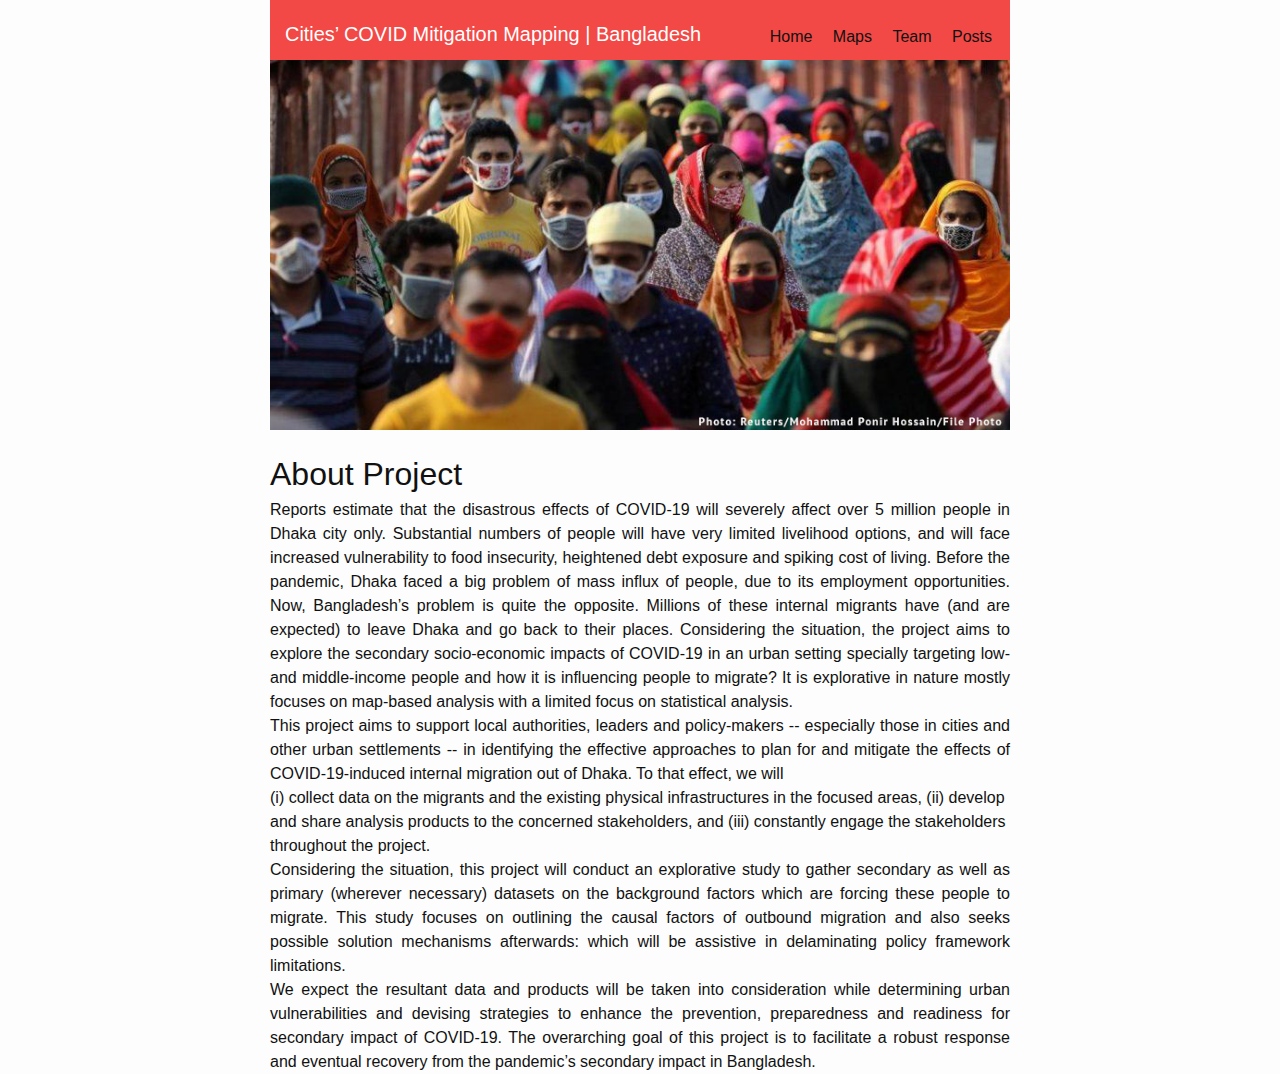
<file: index.html>
<!DOCTYPE html>
<html>

  <head>
    <meta charset="utf-8">
    <meta name="viewport" content="width=device-width initial-scale=1" />
    <meta http-equiv="X-UA-Compatible" content="IE=edge">

    <title>Home | C2M2 Bangladesh</title>
    <meta name="description" content="">
    <link rel="shortcut icon" type="" href="img/favicon.ico"/>
    <link rel="stylesheet" href="css/main.css">
     <link rel="stylesheet" href="css/custom.css">
    <!-- <script src="https://kit.fontawesome.com/d2d755ef56.js"></script> -->
    <link rel="canonical" href="/">
</head>


  <body>

    <div class="page-content">
      <div class="wrapper">
    <header style="background-color: #F24946;"  "padding-bottom: 5px;">
   <a href="index.html" style=""class="website-title">
      <h5 style="padding-bottom: 10px;" "color: #ffffff;">Cities’ COVID Mitigation Mapping | Bangladesh</h5>
  </a>
  <nav>
    <a href="index.html">Home</a>
    <a href="maps.html">Maps</a>
    <a href="team.html">Team</a>
    <a href="posts.html">Posts</a> 
  </nav>
</header>
<img src=" img/mcms.jpg">

  <div style="margin-top: 20px"> 
  <h1>About Project</h1>

<!--   <p>Second-order impacts of COVID-19 will transform society and economies. The C2M2 project builds on global networks of geospatial experts to analyze second-order impacts of COVID-19. These include long-term effects on informal economies, changing patterns of mobility, and access to basic services.</p> -->

  <p style="text-align: justify">Reports estimate that the disastrous effects of COVID-19 will severely affect over 5 million people in Dhaka city only. Substantial numbers of people will have very limited livelihood options, and will face increased vulnerability to food insecurity, heightened debt exposure and spiking cost of living. Before the pandemic, Dhaka faced a big problem of mass influx of people, due to its employment opportunities. Now, Bangladesh’s problem is quite the opposite. Millions of these internal migrants have (and are expected) to leave Dhaka and go back to their places. Considering the situation, the project aims to explore the secondary socio-economic impacts of COVID-19 in an urban setting specially targeting low- and middle-income people and how it is influencing people to migrate? It is explorative in nature mostly focuses on map-based analysis with a limited focus on statistical analysis.</p>

  <p style="text-align: justify">
    This project aims to support local authorities, leaders and policy-makers -- especially those in cities and other urban settlements -- in identifying the effective approaches to plan for and mitigate the effects of COVID-19-induced internal migration out of Dhaka. To that effect, we will</p> 
(i) collect data on the migrants and the existing physical infrastructures in the focused areas, 
(ii) develop and share analysis products to the concerned stakeholders, and 
(iii) constantly engage the stakeholders throughout the project. 
<p style="text-align: justify">Considering the situation, this project will conduct an explorative study to gather secondary as well as primary (wherever necessary) datasets on the background factors which are forcing these people to migrate. This study focuses on outlining the causal factors of outbound migration and also seeks possible solution mechanisms afterwards: which will be assistive in delaminating policy framework limitations.</p>
  <p style="text-align: justify">We expect the resultant data and products will be taken into consideration while determining urban vulnerabilities and devising strategies to enhance the prevention, preparedness and readiness for secondary impact of COVID-19. The overarching goal of this project is to facilitate a robust response and eventual recovery from the pandemic’s secondary impact in Bangladesh.
  </p>

</div>

      </div>
    </div>

  </body>

</html>
</file>
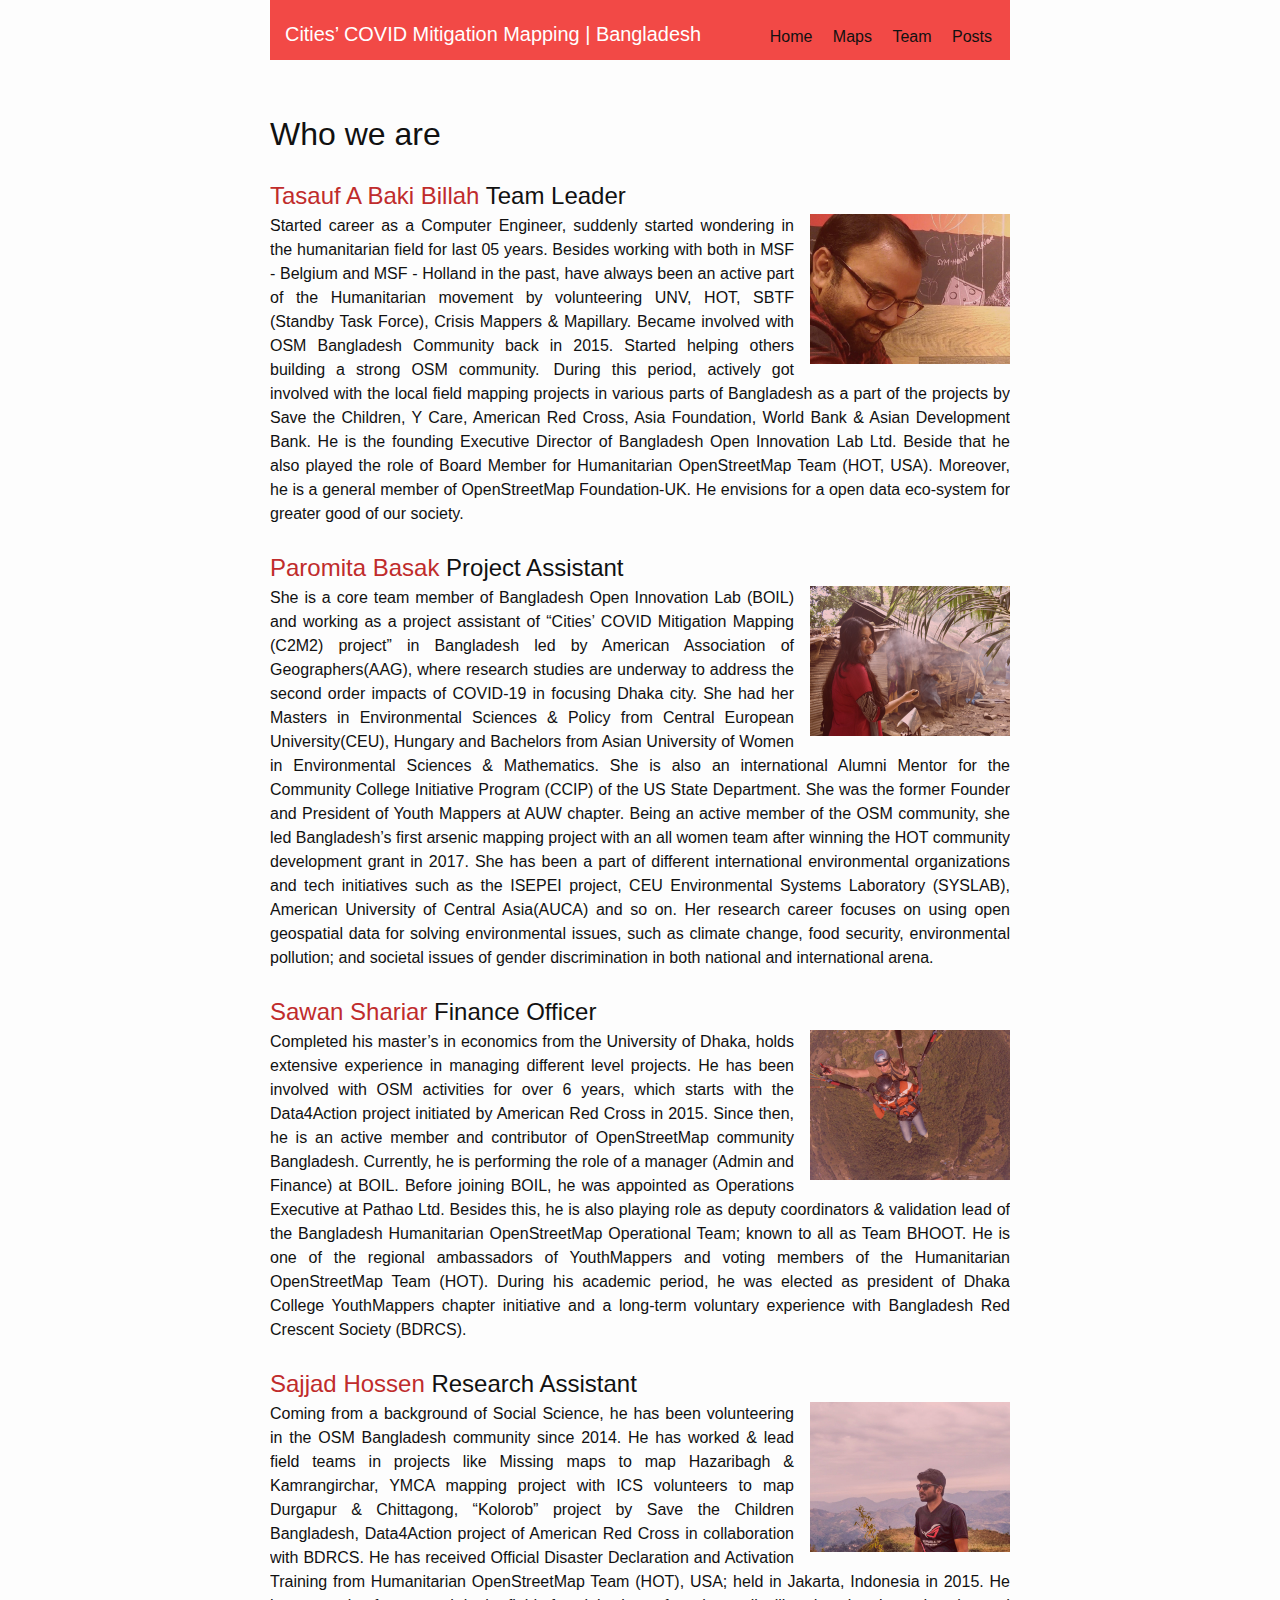
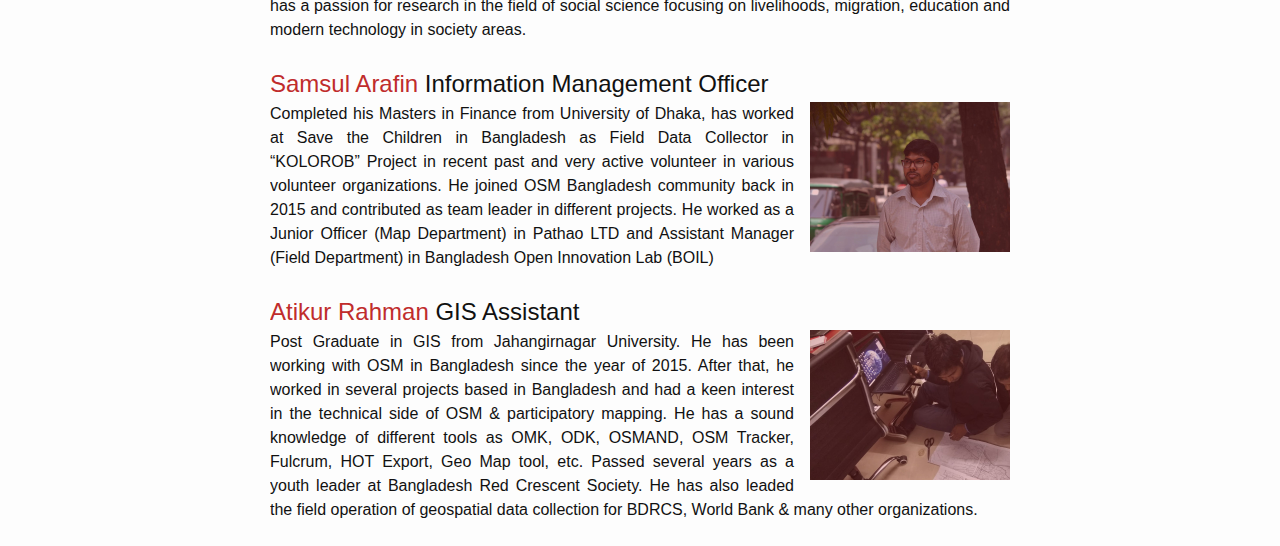
<file: team.html>
<!DOCTYPE html>
<html>

  <head>
    <meta charset="utf-8">
    <meta name="viewport" content="width=device-width initial-scale=1" />
    <meta http-equiv="X-UA-Compatible" content="IE=edge">

    <title>Team | C2M2 Bangladesh</title>
    <meta name="description" content="">
    <link rel="shortcut icon" type="" href="img/favicon.ico"/>
    <link rel="stylesheet" href="css/main.css">
    <link rel="stylesheet" href="css/custom.css">
    <!-- <script src="https://kit.fontawesome.com/d2d755ef56.js"></script> -->
    <link rel="canonical" href="/team/">
</head>


  <body>

    <div class="page-content">
      <div class="wrapper">
        <header style="background-color: #F24946;"  "padding-bottom: 5px;">
   <a href="index.html" style=""class="website-title">
      <h5 style="padding-bottom: 10px;" "color: #ffffff;">Cities’ COVID Mitigation Mapping | Bangladesh</h5>
  </a>
  <nav>
        <a href="index.html">Home</a>
        <a href="maps.html">Maps</a>
        <a href="team.html">Team</a>
        <a href="posts.html">Posts</a>
  </nav>
</header>

        <div style="margin-top: 50px">
<!--   <h3>Data and Tech Readiness Team (DATRAT) at American Red Cross International Services</h3> -->
  <h1 style="margin-bottom: 20px;">Who we are</h1>
  
  <div>
    
      <div class="team-member-box">
        <h2>
          <span class="team-member-name"><!-- <a href="/team/ashley-schmeltzer/"> -->Tasauf A Baki Billah<!-- </a> -->  </span>
          <span>Team Leader</span>
        </h2>
        
        <img width="200px" style="float:right; margin-left: 16px;" src=" img/team/tasauf.jpg">
        
        <p><p style="text-align: justify">Started career as a Computer Engineer, suddenly started wondering in the humanitarian field for last 05 years. Besides working with both in MSF - Belgium and MSF - Holland in the past, have always been an active part of the Humanitarian movement by volunteering UNV, HOT, SBTF (Standby Task Force), Crisis Mappers & Mapillary. Became involved with OSM Bangladesh Community back in 2015. Started helping others building a strong OSM community.  During this period, actively got involved with the local field mapping projects in various parts of Bangladesh as a part of the projects by Save the Children, Y Care, American Red Cross, Asia Foundation, World Bank & Asian Development Bank. He is the founding Executive Director of Bangladesh Open Innovation Lab Ltd. Beside that he also played the role of Board Member for Humanitarian OpenStreetMap Team (HOT, USA). Moreover, he is a general member of OpenStreetMap Foundation-UK. He envisions for a open data eco-system for greater good of our society.</p>
</p>
      </div>
    
      <div class="team-member-box">
        <h2>
          <span class="team-member-name"><!-- <a href="/team/brigit-anderson/"> -->Paromita Basak<!-- </a> -->  </span>
          <span>Project Assistant</span>
        </h2>
        
        <img width="200px" style="float:right; margin-left: 16px;" src=" img/team/paromita.jpg">
        
        <p><p style="text-align: justify">She is a core team member of Bangladesh Open Innovation Lab (BOIL) and working as a project assistant of “Cities’ COVID Mitigation Mapping (C2M2) project” in Bangladesh led by American Association of Geographers(AAG), where research studies are underway to address the second order impacts of COVID-19 in focusing Dhaka city. She had her Masters in Environmental Sciences & Policy from Central European University(CEU), Hungary and Bachelors from Asian University of Women in Environmental Sciences & Mathematics. She is also  an international Alumni Mentor for the Community College Initiative Program (CCIP) of the US State Department. She was the former Founder and President of Youth Mappers at AUW chapter. Being an active member of the OSM community, she led Bangladesh’s first arsenic mapping project with an all women team after winning the HOT community development grant in 2017. She has been a part of different international environmental organizations and tech initiatives such as the ISEPEI project, CEU Environmental Systems Laboratory (SYSLAB), American University of Central Asia(AUCA) and so on. Her research career focuses on using open geospatial data for solving environmental issues, such as climate change, food security, environmental pollution; and societal issues of gender discrimination in both national and international arena.</p>
</p>
      </div>
    
      <div class="team-member-box">
        <h2>
          <span class="team-member-name"><!-- <a href="/team/dan-joseph/"> -->Sawan Shariar<!-- </a> -->  </span>
          <span>Finance Officer</span>
        </h2>
        
        <img width="200px" style="float:right; margin-left: 16px;" src=" img/team/sawan.jpg">
        
        <p><p style="text-align: justify">Completed his master’s in economics from the University of Dhaka, holds extensive experience in managing different level projects. He has been involved with OSM activities for over 6 years, which starts with the Data4Action project initiated by American Red Cross in 2015. Since then, he is an active member and contributor of OpenStreetMap community Bangladesh. Currently, he is performing the role of a manager (Admin and Finance) at BOIL. Before joining BOIL, he was appointed as Operations Executive at Pathao Ltd. Besides this, he is also playing role as deputy coordinators & validation lead of the Bangladesh Humanitarian OpenStreetMap Operational Team; known to all as Team BHOOT. He is one of the regional ambassadors of YouthMappers and voting members of the Humanitarian OpenStreetMap Team (HOT). During his academic period, he was elected as president of Dhaka College YouthMappers chapter initiative and a long-term voluntary experience with Bangladesh Red Crescent Society (BDRCS).</p>
</p>
      </div>
    
      <div class="team-member-box">
        <h2>
          <span class="team-member-name"><!-- <a href="/team/jonathan-garro/"> -->Sajjad Hossen<!-- </a> -->  </span>
          <span>Research Assistant</span>
        </h2>
        
        <img width="200px" style="float:right; margin-left: 16px;" src=" img/team/sajjad.jpg">
        
        <p><p style="text-align: justify">Coming from a background of Social Science, he has been volunteering in the OSM Bangladesh community since 2014. He has worked & lead field teams in projects like Missing maps to map Hazaribagh & Kamrangirchar, YMCA mapping project with ICS volunteers to map Durgapur & Chittagong, “Kolorob” project by Save the Children Bangladesh, Data4Action project of American Red Cross in collaboration with BDRCS. He has received Official Disaster Declaration and Activation Training from Humanitarian OpenStreetMap Team (HOT), USA; held in Jakarta, Indonesia in 2015. He has a passion for research in the field of social science focusing on livelihoods, migration, education and modern technology in society areas.</p>
</p>
      </div>
    
      <div class="team-member-box">
        <h2>
          <span class="team-member-name"><!-- <a href="/team/rachel-levine/"> -->Samsul Arafin<!-- </a> -->  </span>
          <span>Information Management Officer</span>
        </h2>
        
        <img width="200px" style="float:right; margin-left: 16px;" src=" img/team/arafin.jpg">
        
        <p><p style="text-align: justify">Completed his Masters in Finance from University of Dhaka, has worked at Save the Children in Bangladesh as Field Data Collector in “KOLOROB” Project in recent past and very active volunteer in various volunteer organizations. He joined OSM Bangladesh community back in 2015 and contributed as team leader in different projects.  He worked as a Junior Officer (Map Department) in Pathao LTD and Assistant Manager (Field Department) in Bangladesh Open Innovation Lab (BOIL)</p>
</p>
      </div>

      <div class="team-member-box">
        <h2>
          <span class="team-member-name"><!-- <a href="/team/rachel-levine/"> -->Atikur Rahman<!-- </a> -->  </span>
          <span>GIS Assistant</span>
        </h2>
        
        <img width="200px" style="float:right; margin-left: 16px;" src=" img/team/atik.jpg">
        
        <p><p style="text-align: justify">Post Graduate in GIS from Jahangirnagar University. He has been working with OSM in Bangladesh since the year of 2015. After that, he worked in several projects based in Bangladesh and had a keen interest in the technical side of OSM & participatory mapping. He has a sound knowledge of different tools as OMK, ODK, OSMAND, OSM Tracker, Fulcrum, HOT Export, Geo Map tool, etc. Passed several years as a youth leader at Bangladesh Red Crescent Society. He has also leaded the field operation of geospatial data collection for BDRCS, World Bank & many other organizations.</p>
</p>
      </div>
    
  </div>

</div>

      </div>
    </div>

  </body>

</html>
</file>
<file: css/main.css>
body,h1,h2,h3,h4,h5,h6,p,blockquote,pre,hr,dl,dd,ol,ul,figure{margin:0;padding:0}
body{font-family:Helvetica,Arial,sans-serif;font-size:16px;line-height:1.5;font-weight:300;color:#111;background-color:#fdfdfd;-webkit-text-size-adjust:100%}
h1,h2,h3,h4,h5,h6,p,blockquote,pre,ul,ol,dl,figure{margin-bottom:0px}img{max-width:100%;vertical-align:middle}
figure>img{display:block}
figcaption{font-size:14px}
ul,ol{margin-left:30px}
li>ul,li>ol{margin-bottom:0}
h1,h2,h3,h4,h5,h6{font-weight:300}
a{color:#c02c2c;text-decoration:none}
a:hover{color:#7f181b;text-decoration:underline}
blockquote{color:#828282;border-left:4px solid #e8e8e8;padding-left:15px;font-size:18px;letter-spacing:-1px;font-style:italic}
blockquote>:last-child{margin-bottom:0}
pre,code{font-size:15px;border:1px solid #e8e8e8;border-radius:3px;background-color:#eef}
code{padding:1px 5px}
pre{padding:8px 12px;overflow-x:scroll}
pre>code{border:0;padding-right:0;padding-left:0}
.wrapper{max-width:-webkit-calc(800px - (30px * 2));max-width:calc(800px - (30px * 2));margin-right:auto;margin-left:auto;padding-right:30px;padding-left:30px}@media screen and (max-width: 800px){.wrapper{max-width:-webkit-calc(800px - (30px));max-width:calc(800px - (30px));padding-right:15px;padding-left:15px}}
.wrapper:after,
.footer-col-wrapper:after{content:"";display:table;clear:both}
.icon>svg{display:inline-block;width:16px;height:16px;vertical-align:middle}
.icon>svg path{fill:#828282}
.site-header{border-top:5px solid #424242;border-bottom:1px solid #e8e8e8;min-height:56px;position:relative}
.site-title{font-size:26px;line-height:56px;letter-spacing:-1px;margin-bottom:0;float:left}
.site-title,.site-title:visited{color:#424242}
.site-nav{float:right;line-height:56px}
.site-nav .menu-icon{display:none}
.site-nav .page-link{color:#111;line-height:1.5}
.site-nav .page-link:not(:first-child){margin-left:20px}@media screen and (max-width: 600px){.site-nav{position:absolute;top:9px;right:30px;background-color:#fdfdfd;border:1px solid #e8e8e8;border-radius:5px;text-align:right}.site-nav .menu-icon{display:block;float:right;width:36px;height:26px;line-height:0;padding-top:10px;text-align:center}
.site-nav .menu-icon>svg{width:18px;height:15px}
.site-nav .menu-icon>svg path{fill:#424242}
.site-nav .trigger{clear:both;display:none}
.site-nav:hover .trigger{display:block;padding-bottom:5px}
.site-nav .page-link{display:block;padding:5px 10px}}
.site-footer{border-top:1px solid #e8e8e8;padding:30px 0}
.footer-heading{font-size:18px;margin-bottom:15px}
.contact-list,.social-media-list{list-style:none;margin-left:0}
.footer-col-wrapper{font-size:15px;color:#828282;margin-left:-15px}
.footer-col{float:left;margin-bottom:15px;padding-left:15px}
.footer-col-1{width:-webkit-calc(35% - (30px / 2));width:calc(35% - (30px / 2))}
.footer-col-2{width:-webkit-calc(20% - (30px / 2));width:calc(20% - (30px / 2))}
.footer-col-3{width:-webkit-calc(45% - (30px / 2));width:calc(45% - (30px / 2))}@media screen and (max-width: 800px){.footer-col-1,.footer-col-2{width:-webkit-calc(50% - (30px / 2));width:calc(50% - (30px / 2))}.footer-col-3{width:-webkit-calc(100% - (30px / 2));width:calc(100% - (30px / 2))}}@media screen and (max-width: 600px){.footer-col{float:none;width:-webkit-calc(100% - (30px / 2));width:calc(100% - (30px / 2))}}
.page-content{padding:30px 0}
.page-heading{font-size:20px}
.post-list>div{grid-template-columns:1fr min-content;display:grid;grid-column-gap:6px;padding-top:8px}
.post-list>div div{white-space:nowrap;overflow:hidden;text-overflow:ellipsis;font-size:20px}
.post-list>div div:last-child{padding-right:.25em;font-variant-numeric:tabular-nums;letter-spacing:-.012em}
.post-list .post-date{color:#424242}
.post-meta,.cross-post,.post-caption{font-size:14px;color:#828282}
.cross-post{text-align:center}.post-header{margin-bottom:30px}
.post-title{font-size:42px;letter-spacing:-1px;line-height:1}@media screen and (max-width: 800px){.post-title{font-size:36px}}
.post-content{margin-bottom:30px}
.post-content h2{font-size:26px}@media screen and (max-width: 800px){.post-content h2{font-size:22px}}
.post-content h3{font-size:20px}@media screen and (max-width: 800px){.post-content h3{font-size:18px}}
.post-content h4{font-size:16px}@media screen and (max-width: 800px){.post-content h4{font-size:14px}}
.post-content table{border:0px solid #424242;text-align:center;border-collapse:collapse;margin-bottom:15px}
.post-content table td,.post-content table th{border:1px solid #424242;padding:4px 8px}
.post-content table thead{border-bottom:2px solid #424242}
.post-content table thead th{font-weight:normal}
.section-padding{padding:2em 1em}@media (min-width: 32em){.section-padding{padding:3em 2em}}@media (min-width: 54em){.section-padding{padding-right:1em;padding-left:1em}}@media (min-width: 91em){.section-padding{padding-top:4em;padding-bottom:4em}}
.sep,.sep--white{height:1px;width:100%;margin-top:0;margin-bottom:0;border:0;background-color:rgba(0,0,0,0.1)}
.sep--white{background-color:rgba(255,255,255,0.6)}header{padding-top:20px;position:relative;color:#111}header img{height:32px;display:inline-block}nav{margin:20px 0}article{margin-top:30px}
.website-title{font-weight:600;font-size:24px;text-align:center;display:block;background-image:none;text-decoration:none !important;color:#fff}nav a{display:block;padding:5px;text-align:center;background-image:none;text-decoration:none !important;border-radius:4px;overflow:hidden;position:relative}header{margin-left:0px}@media all and (min-width: 500px){header{margin-bottom:0px}}@media all and (min-width: 520px){.website-title{text-align:left; padding-left: 15px;}nav{position:absolute;top:20px;right:0;margin:0;margin-right: 10px;}nav a{display:inline-block;padding:5px 8px;color: #111}nav a:hover{color: #fff;} .website-title{margin-bottom:0px}}
.team-member-box{overflow:auto;margin-bottom:24px}.team-member-name{color:#c02c2c}.posts>
div div{white-space:nowrap;overflow:hidden;text-overflow:ellipsis}
</file>
<file: css/custom.css>
.body{
	margin: 0px;
	padding: 0px;
}

.page-content{
	margin: 0px;
	padding: 0px;
}

/*.wrapper{
	margin: 0px;
	padding: 0px;
}*/

.page-content .header{
	background-color: #F24946;
}
</file>
